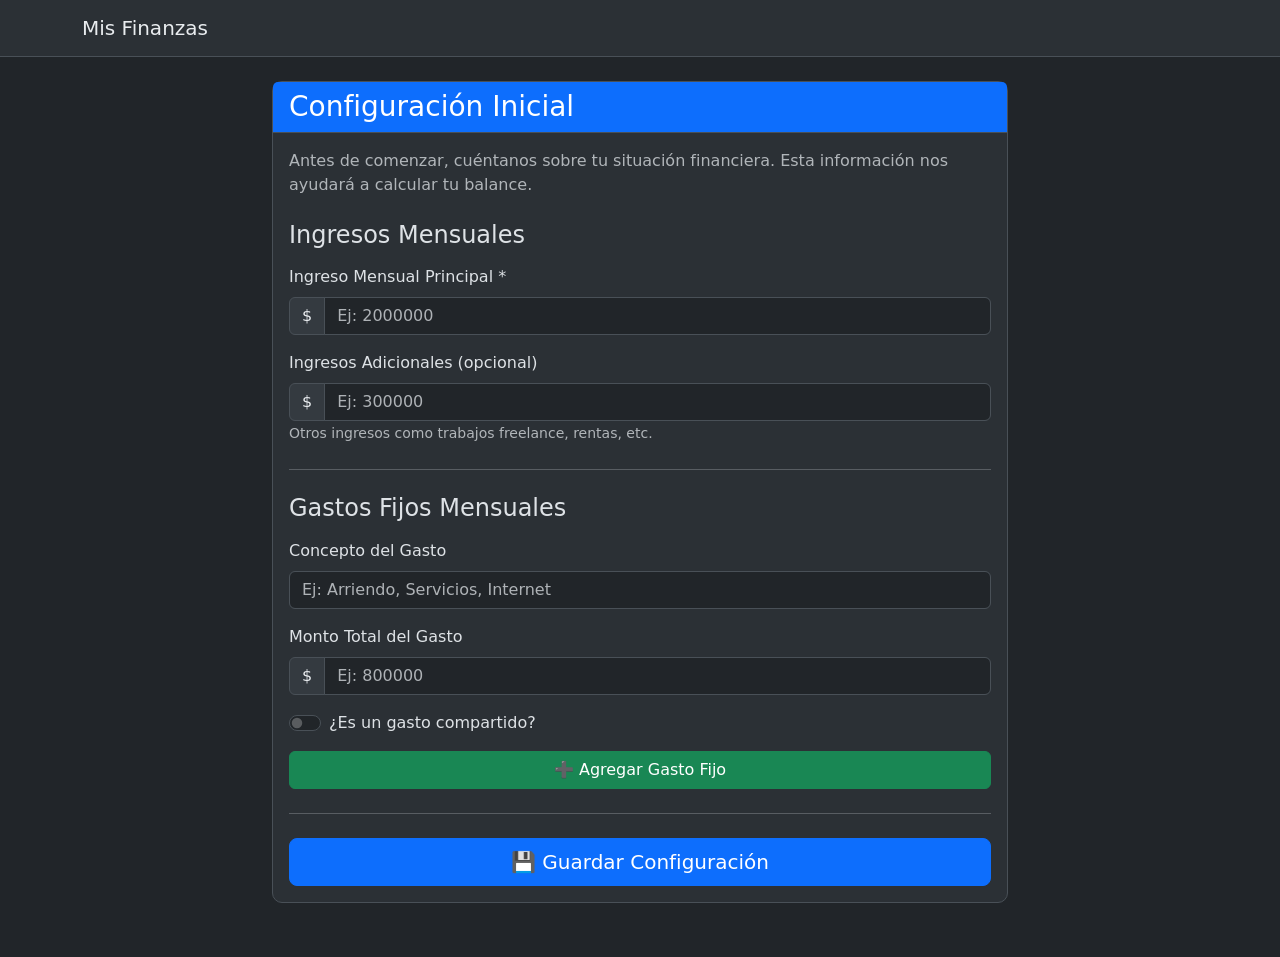
<file: index.html>
<!DOCTYPE html>
<html lang="es">
<head>
    <script>
    document.documentElement.setAttribute('data-bs-theme', 'dark');
</script>
    <meta charset="UTF-8">
    <meta name="viewport" content="width=device-width, initial-scale=1.0">
    <title>Mis Finanzas Personales</title>
    
    <link href="https://cdn.jsdelivr.net/npm/bootstrap@5.3.0/dist/css/bootstrap.min.css" rel="stylesheet">
    
    <link rel="stylesheet" href="css/styles.css">
</head>
<body>
    <nav class="navbar navbar-expand-lg border-bottom">
        <div class="container">
            <a class="navbar-brand" href="#">
                Mis Finanzas
            </a>
            <div id="navbar-buttons">
            </div>
        </div>
    </nav>

    <div id="app" class="container py-4">
    </div>

    <script src="https://cdn.jsdelivr.net/npm/bootstrap@5.3.0/dist/js/bootstrap.bundle.min.js"></script>
    
<script src="./js/caracterizacion.js"></script>
<script src="./js/dashboard.js"></script>

<script src="./js/app.js"></script>
</body>
</html>
</file>
<file: css/styles.css>
/* Estilos base */
body {
    background-color: #212529;
    color: #e9ecef;
}

#app {
    min-height: 100vh;
}

/* Navbar */
.navbar {
    background-color: #2b3035;
    border-bottom: 1px solid #495057;
}

.navbar-brand {
    color: #e9ecef !important;
}

/* Cards */
.card {
    background-color: #2b3035;
    border: 1px solid #495057;
    border-radius: 10px;
    transition: transform 0.2s, box-shadow 0.2s;
    margin-bottom: 1rem;
}

.card:hover {
    transform: translateY(-2px);
    box-shadow: 0 4px 12px rgba(0,0,0,0.4);
}

.card-header {
    background-color: #343a40;
    border-bottom: 1px solid #495057;
    color: #e9ecef;
}

/* Formularios */
.form-control, .form-select {
    background-color: #212529;
    border: 1px solid #495057;
    color: #e9ecef;
}

.form-control:focus, .form-select:focus {
    background-color: #212529;
    border-color: #6c757d;
    color: #e9ecef;
    box-shadow: 0 0 0 0.25rem rgba(108, 117, 125, 0.25);
}

.input-group-text {
    background-color: #343a40;
    border: 1px solid #495057;
    color: #e9ecef;
}

/* Tablas */
.table {
    color: #e9ecef;
    --bs-table-hover-color: #e9ecef;
    --bs-table-hover-bg: #343a40;
}

/* Acordeón */
.accordion-button {
    background-color: #343a40;
    color: #e9ecef;
}

.accordion-button:not(.collapsed) {
    background-color: #3d444a;
    color: #ffffff;
}

.accordion-button:focus {
    box-shadow: 0 0 0 0.25rem rgba(108, 117, 125, 0.25);
}

.accordion-item {
    background-color: #2b3035;
    border: 1px solid #495057;
}

/* Modales */
.modal-content {
    background-color: #2b3035;
    border: 1px solid #495057;
}

.modal-header, .modal-footer {
    border-color: #495057;
}

/* Alertas */
.alert-success {
    background-color: #1a3a2a;
    border-color: #2d5a3d;
    color: #8fd19e;
}

.alert-danger {
    background-color: #3a1a1a;
    border-color: #5a2d2d;
    color: #d18f8f;
}

/* Botones outline */
.btn-outline-light {
    border-color: #6c757d;
    color: #e9ecef;
}

.btn-outline-light:hover {
    background-color: #495057;
    border-color: #6c757d;
}

/* Badges */
.badge.bg-secondary {
    background-color: #495057 !important;
}

/* Progreso */
.progress {
    background-color: #343a40;
}
</file>
